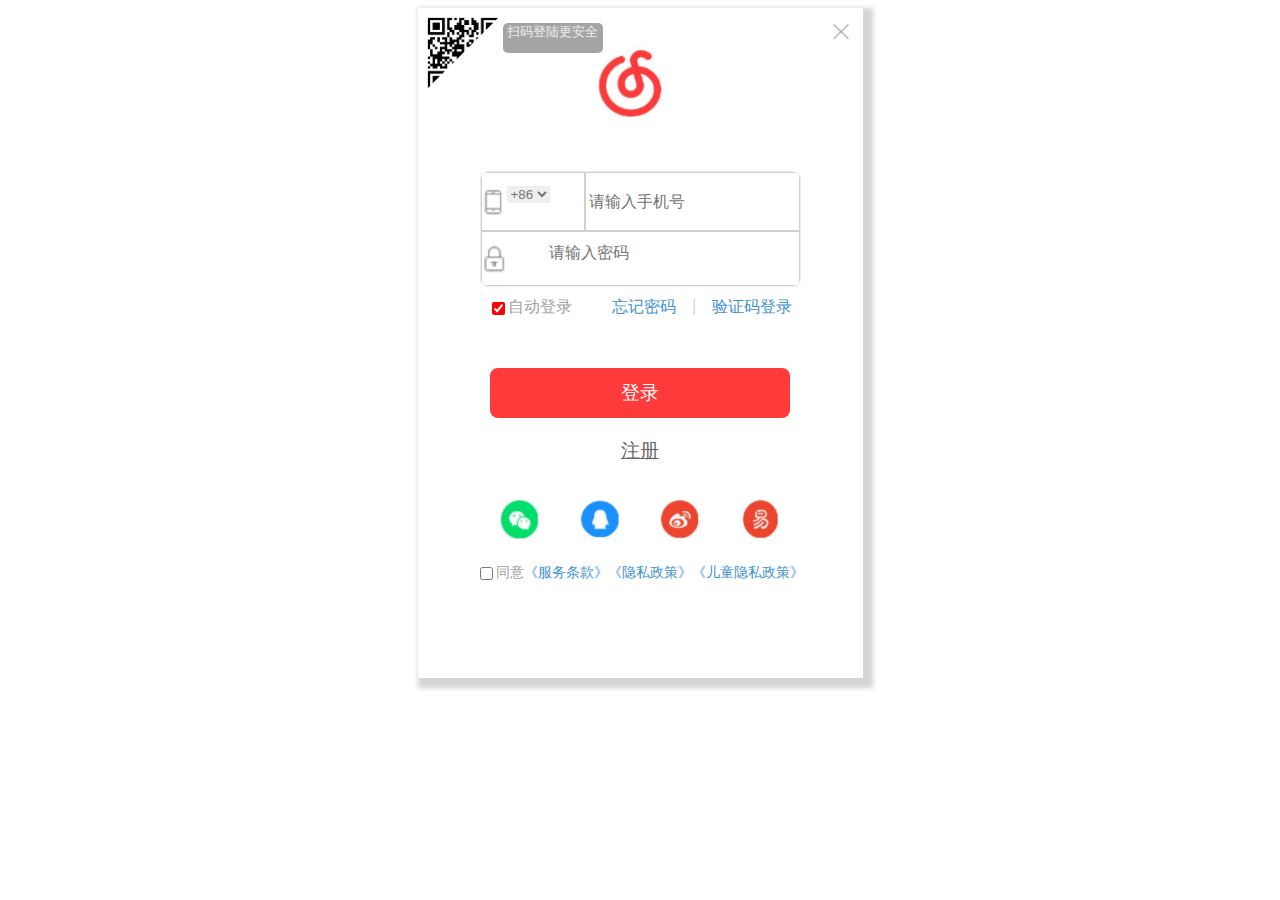
<file: homework1-lv2/index.html>
<!DOCTYPE html>
<html lang="en">
<head>
    <meta charset="UTF-8">
    <meta name="viewport" content="width=device-width, initial-scale=1.0">
    <title>Document</title>
    <link rel="stylesheet" type="text/css" href="style.css"> 
</head>
<body>
    <div class="div1">
        <a href="https://www.bilibili.com/video/BV1GJ411x7h7/?spm_id_from=333.337.search-card.all.click&vd_source=59c64c40fc5205294552a08954a3870c" target="_blank"><span class="erweima"></span></a>
        <img src="tp/erweima.jpg" class="ma"><!--我想的是点击这个二维码过后会弹出一个小窗口展示完整的二维码，但是我不会（）-->
        <span class="tx">
            <span class="jianjiande"></span>  <!--这个尖尖显示不出来T_T-->  
            扫码登陆更安全   
         </span >
        <span class="x"><img src="tp/image3.jpg" class="img3"></span>
        <div class="div2" >
        <img src="tp/image1.jpg" class="img2">
        </div>
       
    <div class="div3">
        <table>
            <tr>
                <td class="number"><img src="tp/phone.jpg" class="img4">
                    <select>
                        <option selected class="option">+86</option>
                    </select>
                </td>
                <td><input type="text" placeholder="请输入手机号" >
                </td>

            </tr>
            <tr>
                <td colspan="2" class="password"A><img src="tp/lock.jpg"class="img4">
                <input type="password" placeholder="请输入密码"></td>
            </tr>
        </table>
        </div>
        <div class="div4">
            <span class="span1">
                <input type="checkbox" class="zddl" checked>自动登录
            </span>
            <span class="span2">
                <a href="https://www.bilibili.com/" target="_blank">忘记密码</a>
            </span>
            <span class="span3">
                 |
            </span>
             <span class="span4">
                <a href="https://www.bilibili.com/" target="_blank">验证码登录</a>
            </span>
        </div>
         <div class="div5">
                <a href="https://www.bilibili.com/" target="_blank"><button class="button">登录</button></a>
            </div>
            <div class="div6">
                <a href="https://docs.redrock.team/s/f67777ff-1dd1-482a-939c-7b6b8470d36d#h-%E4%BD%9C%E4%B8%9A" target="_blank" class="signin">
                    注册
                </a>
            </div>
            <div class="div7">
                <a href="https://www.bilibili.com/" target="_blank"><img src="tp/wx.jpg" class="tb"></a>
                <a href="https://www.bilibili.com/"target="_blank"><img src="tp/qq.jpg" class="tb"></a>
                <a href="https://www.bilibili.com/"target="_blank"><img src="tp/wb.jpg" class="tb"></a> 
                <a href="https://www.bilibili.com/"target="_blank"><img src="tp/wy.jpg" class="tb"></a>
            </div>
            <div class="div8">
            <span class="yes">
                <input type="checkbox" class="zzdl">同意
            </span>
            <span>
                <a href="https://www.bilibili.com/" target="_blank">《服务条款》</a>
            </span>            
             <span>
                <a href="https://www.bilibili.com/" target="_blank">《隐私政策》</a>
            </span>            
             <span>
                <a href="https://www.bilibili.com/" target="_blank">《儿童隐私政策》</a>
            </span>            
            </div>
    </div>

</body>
</html>
</file>
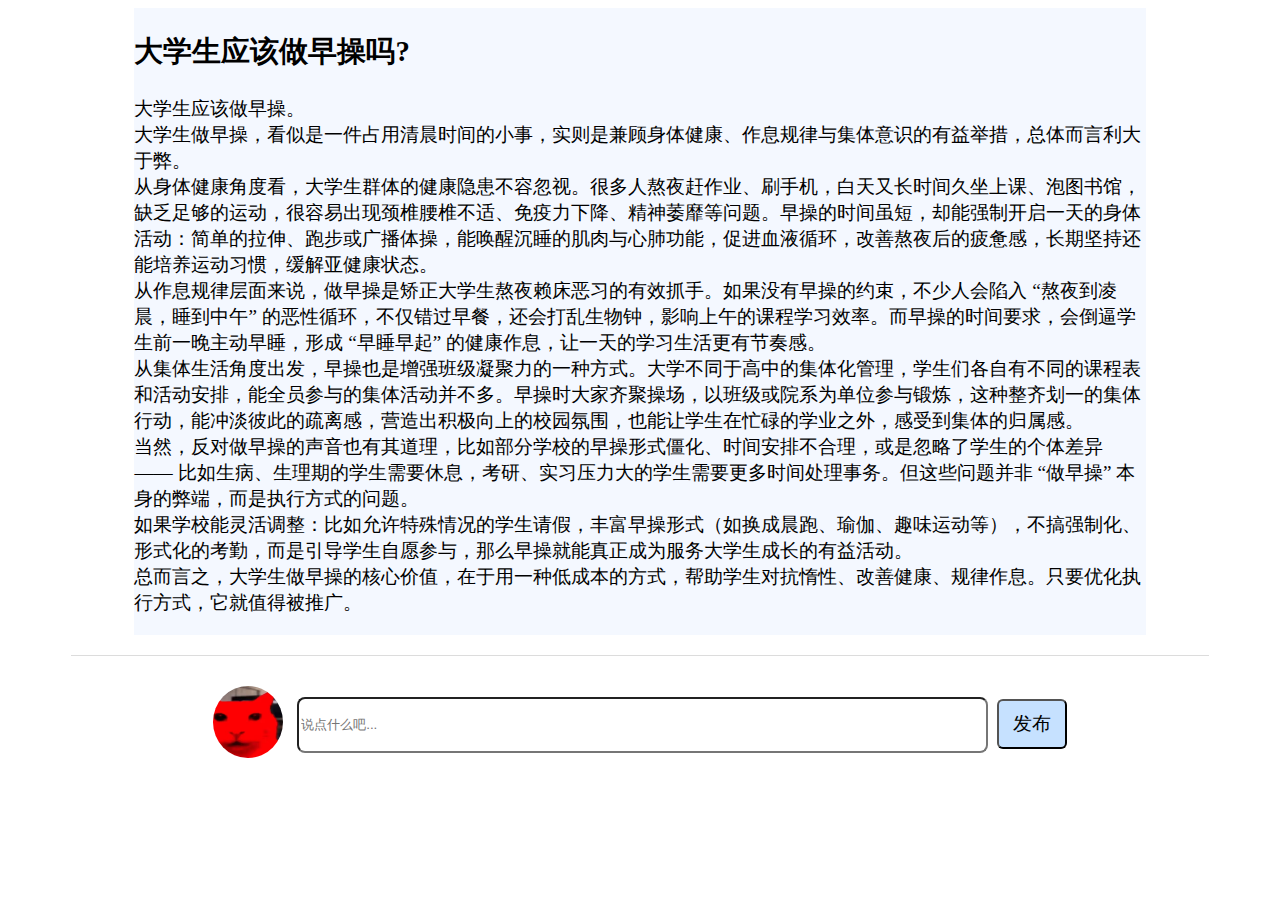
<file: homework6 lv2/index.html>
<!DOCTYPE html>
<html lang="en">
<head>
    <meta charset="UTF-8">
    <meta name="viewport" content="width=device-width, initial-scale=1.0">
    <title>Document</title>
     <link rel="stylesheet" type="text/css" href="style.css">
</head>
<body>
    <div class="bigBox">
      <div class="topic">
        <h2>大学生应该做早操吗?</h2>
        <p>大学生应该做早操。<br>
大学生做早操，看似是一件占用清晨时间的小事，实则是兼顾身体健康、作息规律与集体意识的有益举措，总体而言利大于弊。<br>
从身体健康角度看，大学生群体的健康隐患不容忽视。很多人熬夜赶作业、刷手机，白天又长时间久坐上课、泡图书馆，缺乏足够的运动，很容易出现颈椎腰椎不适、免疫力下降、精神萎靡等问题。早操的时间虽短，却能强制开启一天的身体活动：简单的拉伸、跑步或广播体操，能唤醒沉睡的肌肉与心肺功能，促进血液循环，改善熬夜后的疲惫感，长期坚持还能培养运动习惯，缓解亚健康状态。
<br>从作息规律层面来说，做早操是矫正大学生熬夜赖床恶习的有效抓手。如果没有早操的约束，不少人会陷入 “熬夜到凌晨，睡到中午” 的恶性循环，不仅错过早餐，还会打乱生物钟，影响上午的课程学习效率。而早操的时间要求，会倒逼学生前一晚主动早睡，形成 “早睡早起” 的健康作息，让一天的学习生活更有节奏感。
<br>从集体生活角度出发，早操也是增强班级凝聚力的一种方式。大学不同于高中的集体化管理，学生们各自有不同的课程表和活动安排，能全员参与的集体活动并不多。早操时大家齐聚操场，以班级或院系为单位参与锻炼，这种整齐划一的集体行动，能冲淡彼此的疏离感，营造出积极向上的校园氛围，也能让学生在忙碌的学业之外，感受到集体的归属感。
<br>当然，反对做早操的声音也有其道理，比如部分学校的早操形式僵化、时间安排不合理，或是忽略了学生的个体差异 —— 比如生病、生理期的学生需要休息，考研、实习压力大的学生需要更多时间处理事务。但这些问题并非 “做早操” 本身的弊端，而是执行方式的问题。
<br>如果学校能灵活调整：比如允许特殊情况的学生请假，丰富早操形式（如换成晨跑、瑜伽、趣味运动等），不搞强制化、形式化的考勤，而是引导学生自愿参与，那么早操就能真正成为服务大学生成长的有益活动。
<br>总而言之，大学生做早操的核心价值，在于用一种低成本的方式，帮助学生对抗惰性、改善健康、规律作息。只要优化执行方式，它就值得被推广。</p>
      </div>
      <div class="commentArea">
        <div class="inputArea">
            <img src="profilpic.jpg">
            <input type="text" placeholder="说点什么吧..."> 
            <button class="post">发布</button>
          </div>
        
        <div class="comments">
           

        </div>
      </div>
    </div>
    <script src="js.js"></script>
</body>
</html>
</file>
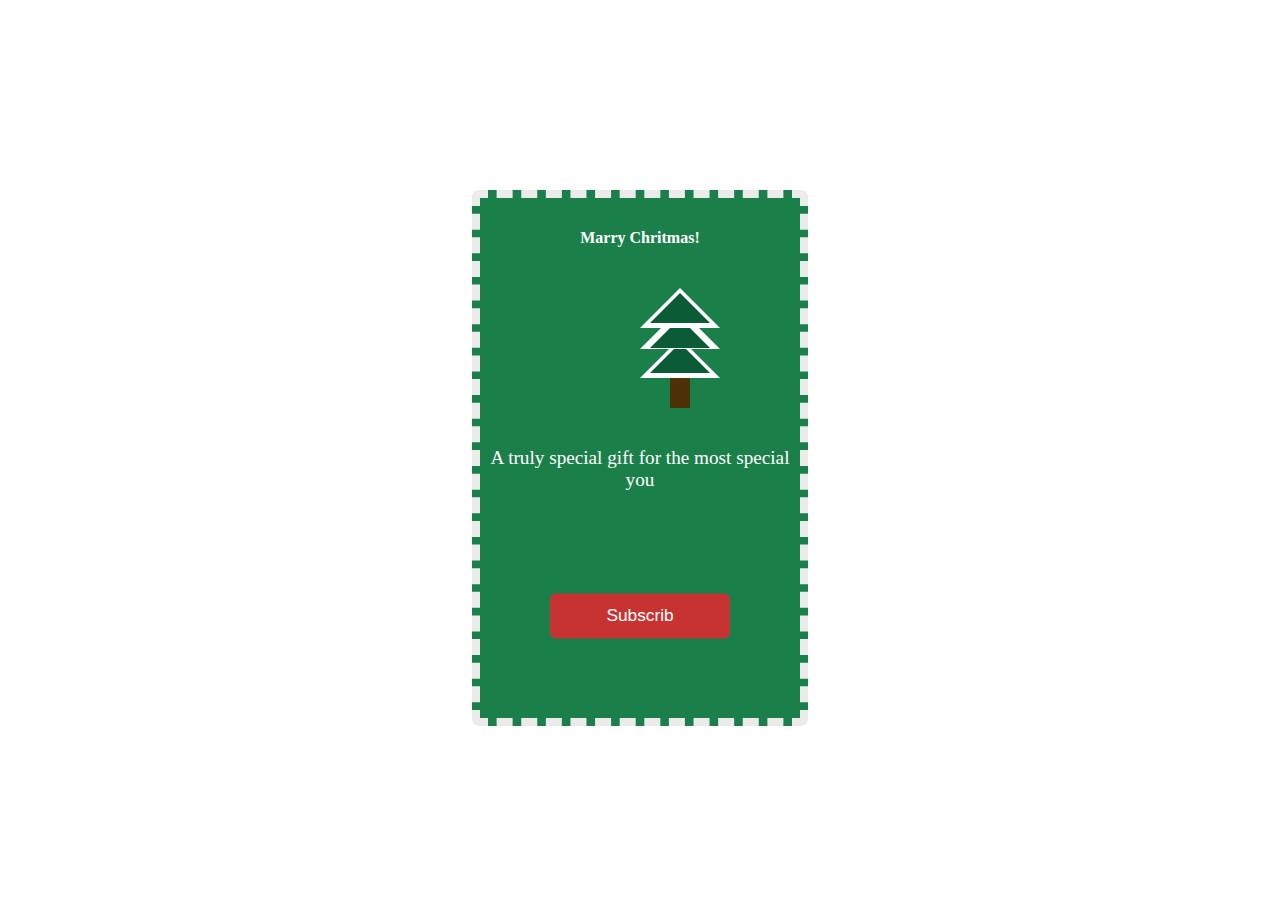
<file: homework3-lv3/lv2/index.html>
<!DOCTYPE html>
<html lang="en">
<head>
    <meta charset="UTF-8">
    <meta name="viewport" content="width=device-width, initial-scale=1.0">
    <title>Document</title>
    <link rel="stylesheet" type="text/css" href="style.css">
</head>
<body>
    <div class="bigbox">
    <div class="box">

        <h4> Marry Chritmas!</h4>
        <div class="snow1"></div>
        <div class="snow2"></div>
        <div class="snow3"></div>
        <div class="tree1"></div>
        <div class="tree2"></div>
        <div class="tree3"></div>
        <div class="wood"></div>
        <div class="words"><p>A truly special gift for the most special you</p></div> 
        <div class="box1"><button class="button">Subscrib</button></div>
    </div>
    </div>
</body>
</html>
</file>
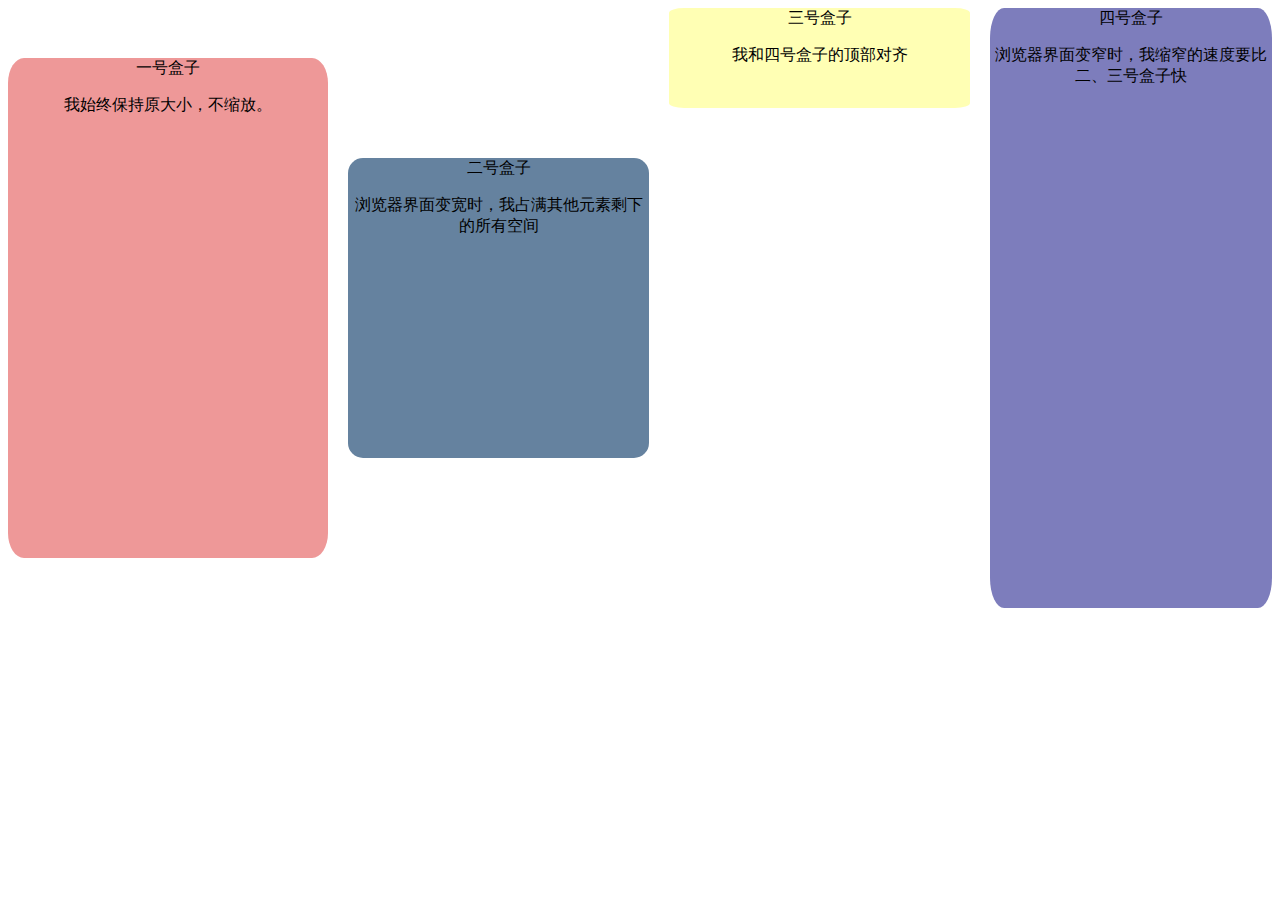
<file: homework3-lv3/lv3/index.html>
<!DOCTYPE html>
<html lang="en">
<head>
    <meta charset="UTF-8">
    <meta name="viewport" content="width=device-width, initial-scale=1.0">
    <title>Document</title>
    <link rel="stylesheet" type="text/css" href="style.css">
    
</head>
<body>
  <div class="bigbox">
<div class="box1">
  一号盒子
  <p>我始终保持原大小，不缩放。</p>
</div>
<div class="box2">
  二号盒子
  <p>浏览器界面变宽时，我占满其他元素剩下的所有空间</p>
</div>
<div class="box3">
  三号盒子
  <p>我和四号盒子的顶部对齐</p>
</div>
<div class="box4">
  四号盒子
  <p>浏览器界面变窄时，我缩窄的速度要比二、三号盒子快</p>
</div>
</div>
</body>
</html>
</file>
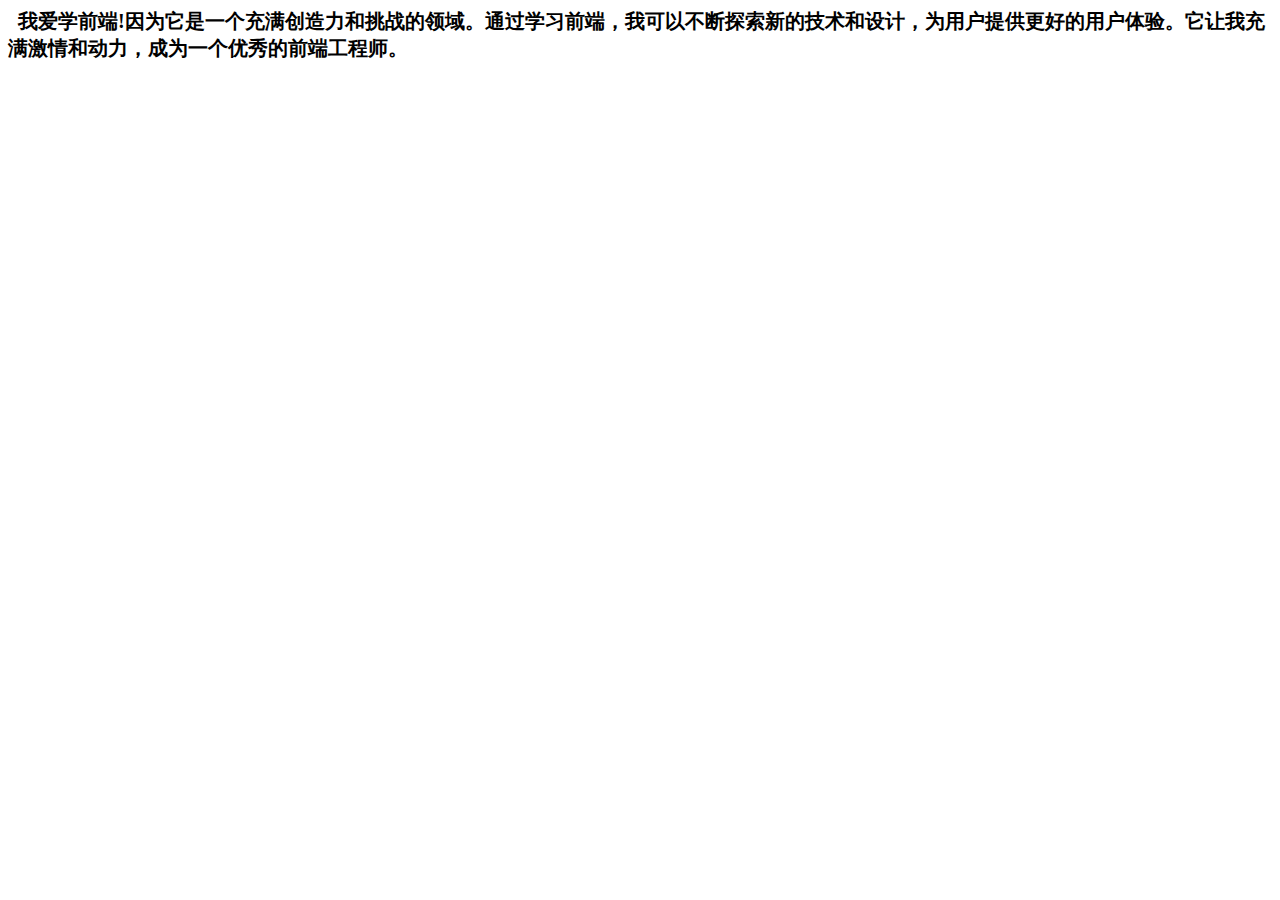
<file: homework3-lv3/lv4/index.html>
<!DOCTYPE html>
<html lang="en">
<head>
    <meta charset="UTF-8">
    <meta name="viewport" content="width=device-width, initial-scale=1.0">
    <title>Document</title>
    <link rel="stylesheet" type="text/css" href="style.css">
</head>
<body>
    <span>
    我爱学前端!因为它是一个充满创造力和挑战的领域。通过学习前端，我可以不断探索新的技术和设计，为用户提供更好的用户体验。它让我充满激情和动力，成为一个优秀的前端工程师。
    </span>
</body>
</html>
</file>
<file: homework1-lv2/style.css>
.div1{
  padding: 5px;
    width: 435px;
    height: 660px;
   background-color: rgb(255, 255, 255);
   margin: auto;
   align-items: center;
   box-shadow: 5px 5px 5px 5px rgb(214, 212, 212);
   
}
.erweima{
  position:absolute;
  width: 0px;
  height: 0px;
  border: 40px solid transparent;
  border-bottom-color: rgb(255, 255, 255);
  border-right-color: rgb(255, 255, 255);
  z-index: 1;
}
.ma{
  position: absolute;
  z-index: 0;
  height: 80px;
  width: 80px;
}
  .img2{
    width: 90px;
   
}
  .img3{
    width: 24px;
    float:right;
}
  .img4{
    width: 24px;
    float: left;
}

  
table{
     border: 1px solid rgb(236, 236, 236);

     text-align: center;
     border-radius: 8px;
     overflow: hidden;
     box-shadow:none;
     border-collapse: separate;
     border-spacing: 0;
}
     
tr{
     width: 480px; 
     height: 55px;
     border: 1px solid rgb(236, 236, 236);
     text-align: center;

}
.number{
  width: 100px;
  height: 55px;
  text-align: center;
}

   
.div2{
 text-align: center;

 
}
td{
  width: 10px;
  height: 10px;
  border: 1px solid  rgb(209, 208, 208) ;
}

.div3{
 display: flex;
 justify-content: center;
 margin-top: 40px;
}
input{
  border: none;
  outline: none;
  text-align: left;
  font-size: 100%;
  vertical-align: middle;
  
}
select{
  display: flex;
  justify-content: right;
  border: none;
  outline: none;
 text-align: left;
 color: rgb(117, 117, 117);
}
.div4{
 display: flex;
 justify-content: center;
 margin-top: 10px;
}
a {     
  text-decoration: none;
  color: #3F91D2;
}
.span1{
  color: rgb(163, 159, 159);
  accent-color: red;
}
.span2{
  margin-left: 40px;
}
.span3{
  margin-left: 16px;
   color: rgb(188, 188, 188);
}
.span4{
  margin-left: 16px;
}
.div5{
  margin-top: 50px;
  text-align: center;

}
.button{
  width: 300px;
  height: 50px;
  font-size: larger;
  color: rgb(255, 255, 255);
  background-color: #FF3A3A;
  border-radius: 8px;
  border: none;
  overflow: hidden;

}
.div6{
  margin-top: 20px;
  display: flex;
  justify-content: center;
}
.signin{
  text-decoration: underline;
  color: #6b6868;
  font-size: larger;
}
.div7{
  margin-top: 35px;
  display: flex;
  justify-content: center;
  gap: 40px;
  
}
.tb{
  width: 40px;
  height: 40px;
}

.div8{
  margin-top: 20px;
  display: flex;
  justify-content: center;
  font-size:90% ;
}
.yes{
  color: rgb(163, 159, 159);
  accent-color: rgb(219, 71, 71);
}
.tx{
  position: relative;
  border-radius: 5px;
  left: 80px;
  top: 10px;
  background-color: rgb(165, 164, 164);
  color: #efeeee;
  text-align: center;
  font-size: smaller;
  align-items: center;
  display: block;
  width:100px;
  height: 30px;
  z-index: 2;
}
.jianjiande{
  position: relative;
  display: block;
  width: 0px;
  height: 0px;
  border: 4pxpx solid transparent;
  border-top:  rgb(183, 100, 100);
  z-index: 9999;
}
.x{
  display: block;
  position:relative;
  top: -25px;
  right: 5px;
 
 
}
</file>
<file: homework6 lv2/style.css>
.bigBox{
   text-align: center;
}
.topic{
    display: inline-block;
    text-align: left;
    width: 80%;
    height: auto;
    background-color: rgb(244, 248, 255);
    font-size: larger;
}

.commentArea{
    display: inline-block;
    border-top: 1px solid gainsboro;
    width: 90%;
    margin-top: 20px;
    border-left: none;
    border-right: none;
    border-bottom: none;
}

img{
    margin-top: 30px;
    border-radius: 50%;
    width: 70px;
    vertical-align: top;
}
input{
    width: 60%;
    vertical-align: top;
    margin-top: 41px;
    margin-left: 10px;
    height: 50px;
    border-radius: 8px;
}

.post{
    margin-top: 43px;
    margin-left: 5px;
    height: 50px;
    width: 70px;
    font-size: larger;
    background-color: rgb(198, 225, 255);
    border-radius: 6px;
}
.comments{
    display: flex;
    align-items: center;
    flex-direction: column;
    gap: 5px;
    
}
.comment{
    text-align: left;
    width: 60%;
    position:  relative;
    border: 1px solid rgb(154, 154, 154);
    border-radius: 6px;
    box-shadow: 6px 5px 5ox gainsboro;
    padding: 30px 20px;
}
.name{
    margin: 0;
    margin-left: 5px;
    color: rgb(82, 93, 125);
    font-size: large;
}
.content{
    margin: 0;
    text-align: left;
    margin-left: 5px;
    font-size: large;
}
.time{
    margin: 0;
    text-align: right;
}
.del{
    position: absolute;
   right: 20px;
   border: 0cap;
   color: rgb(130, 136, 141);
}
</file>
<file: homework3-lv3/lv2/style.css>
.bigbox{
    display: flex;
    align-items:center;
    justify-content: center;
    height: 100vh;
}

.box{
    margin: auto;
    position: relative;
    text-align: center;
    background-color: rgb(27, 127, 74);
    padding: 10px;
    border-radius: 7px;
    overflow: hidden;
    color: rgb(255, 255, 255);
    width: 300px;
    height: 500px;
    transform: none;
    transition-duration: 0.5s;
    transition-timing-function: linear;
    border-width: 8px;
    border-style: dashed;
    border-color: rgb(235, 235, 235);

    
}
.box:hover{
    transform: scale(1.1) translateY(-20px);
    background-color: rgb(24, 140, 62);
    transition-duration: 0.5s;
    transition-timing-function: linear;
    box-shadow: 0 6px 18px rgba(0, 0, 0, 0.25);

}
.button{
    width: 200px;
    height: 50px;
    background-color: rgb(199, 51, 51);
    color: rgb(255, 255, 255);
    border-radius: 7px;
    transform: none;
    transform: scale(0.9);
    border: none;
    font-size: larger;
   
}
.box1:hover{
    transform: scale(0.9);
    transition-duration: 0.5s;
    transition-timing-function: linear;
}
.box1{
    margin-top: 100px;
    transition-duration: 0.5s;
    transition-timing-function: linear;
    transform: none;

}
.button:active{
    background-color: rgb(203, 57, 57);
    color: rgb(255, 255, 255);
    transform: scale(0.85);
}
.tree1{
    position: absolute;
    width: 0;
    height: 0;
    border: 30px solid transparent;
    border-bottom-color: rgb(11, 92, 54);
    right: 90px;
    top: 65px;
    z-index: 6;
}
.tree2{
    position: absolute;
    width: 0;
    height: 0;
    border: 30px solid transparent;
    border-bottom-color: rgb(11, 92, 54);
    right: 90px;
    top: 90px;
    z-index: 4;
}
.tree3{
    position: absolute;
    width: 0;
    height: 0;
    border: 30px solid transparent;
    border-bottom-color: rgb(11, 92, 54);
    right: 90px;
    top: 115px;
    z-index: 2;
}
.snow1{
    position: absolute;
    width: 0;
    height: 0;
    border: 40px solid transparent;
    border-bottom-color: rgb(255, 255, 255);
    right: 80px;
    z-index: 3;
}
.snow2{
    position: absolute;
    width: 0;
    height: 0;
    border: 40px solid transparent;
    border-bottom-color: rgb(255, 255, 255);
    right: 80px;
    top:50px;
    z-index: 5;
    
}
.snow3{
    position: absolute;
    width: 0;
    height: 0;
    border: 40px solid transparent;
    border-bottom-color: rgb(255, 255, 255);
    right: 80px;
    top:100px;
    z-index: 1;
    
}
.wood{
    position: absolute;
    height: 50px;
    width: 20px;
    background-color: rgb(78, 48, 9);
    right: 110px;
    top: 160px;
    z-index: 0;
}
.words{
    margin-top: 200px;
    font-size: larger;   
}
</file>
<file: homework3-lv3/lv3/style.css>
.box1{
    width: 320px;
    height: 500px;
    background-color: rgb(238, 152, 152);
    flex-shrink: 0;
    text-align: center;
    border-radius: 5%;
    overflow: hidden;
}
.box2{
    width: 320px;
    height: 300px;
    background-color: rgb(101, 130, 159);
    flex-grow: 1;
    flex-shrink: 1;
    text-align: center;
    border-radius: 5%;
    overflow: hidden;
}
.box3{
    width: 320px;
    height: 100px;
    background-color: rgb(255, 255, 180);
    align-self: flex-start;
    flex-shrink: 1;
    text-align: center;
    border-radius: 5%;
    overflow: hidden;
}
.box4{
    width: 320px;
    height: 600px;
    background-color: rgb(125, 125, 188);
    align-self: flex-start;
    flex-shrink: 2;
    text-align: center;
    border-radius: 5%;
    overflow: hidden;
}
.bigbox{
    display: flex;
    gap: 20px;
    align-items: center;
    flex-wrap: nowrap;
    flex-direction: row;
}
</file>
<file: homework3-lv3/lv4/style.css>
span{
      font-size: 20px;
      font-weight: bold;
      /* 关键：通过背景渐变作为下划线，默认不显示 */
      background: linear-gradient(90deg, #3498db, #e74c3c) no-repeat;
      background-size: 0 3px; /* 初始宽度为0（不显示），高度3px（下划线粗细） */
      background-position: 0 100%; /* 定位在文字底部 */
      padding-bottom: 2px; /* 避免下划线紧贴文字 */
      transition: background-size 0.5s ease; /* 过渡动画控制显示/消失速度 */
    }

   span:hover {
      background-size: 100% 3px;
    }
</file>
